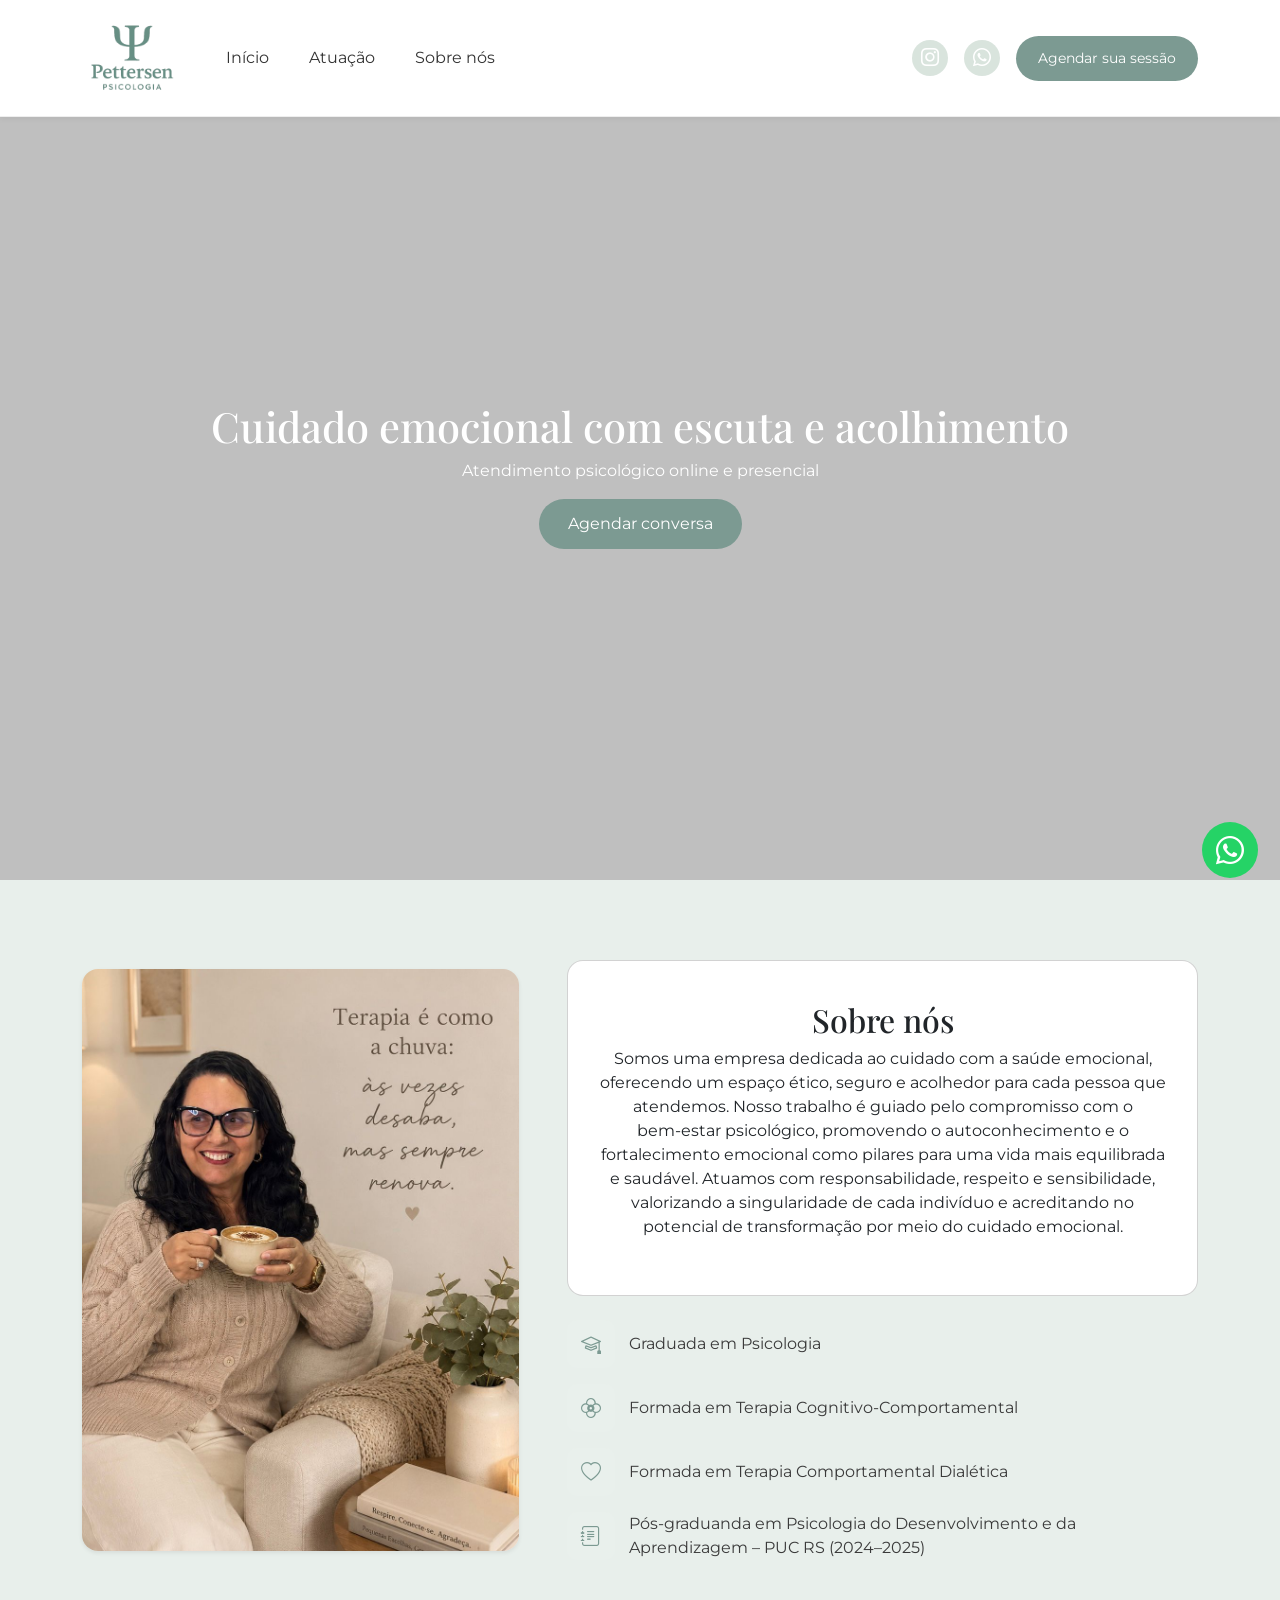
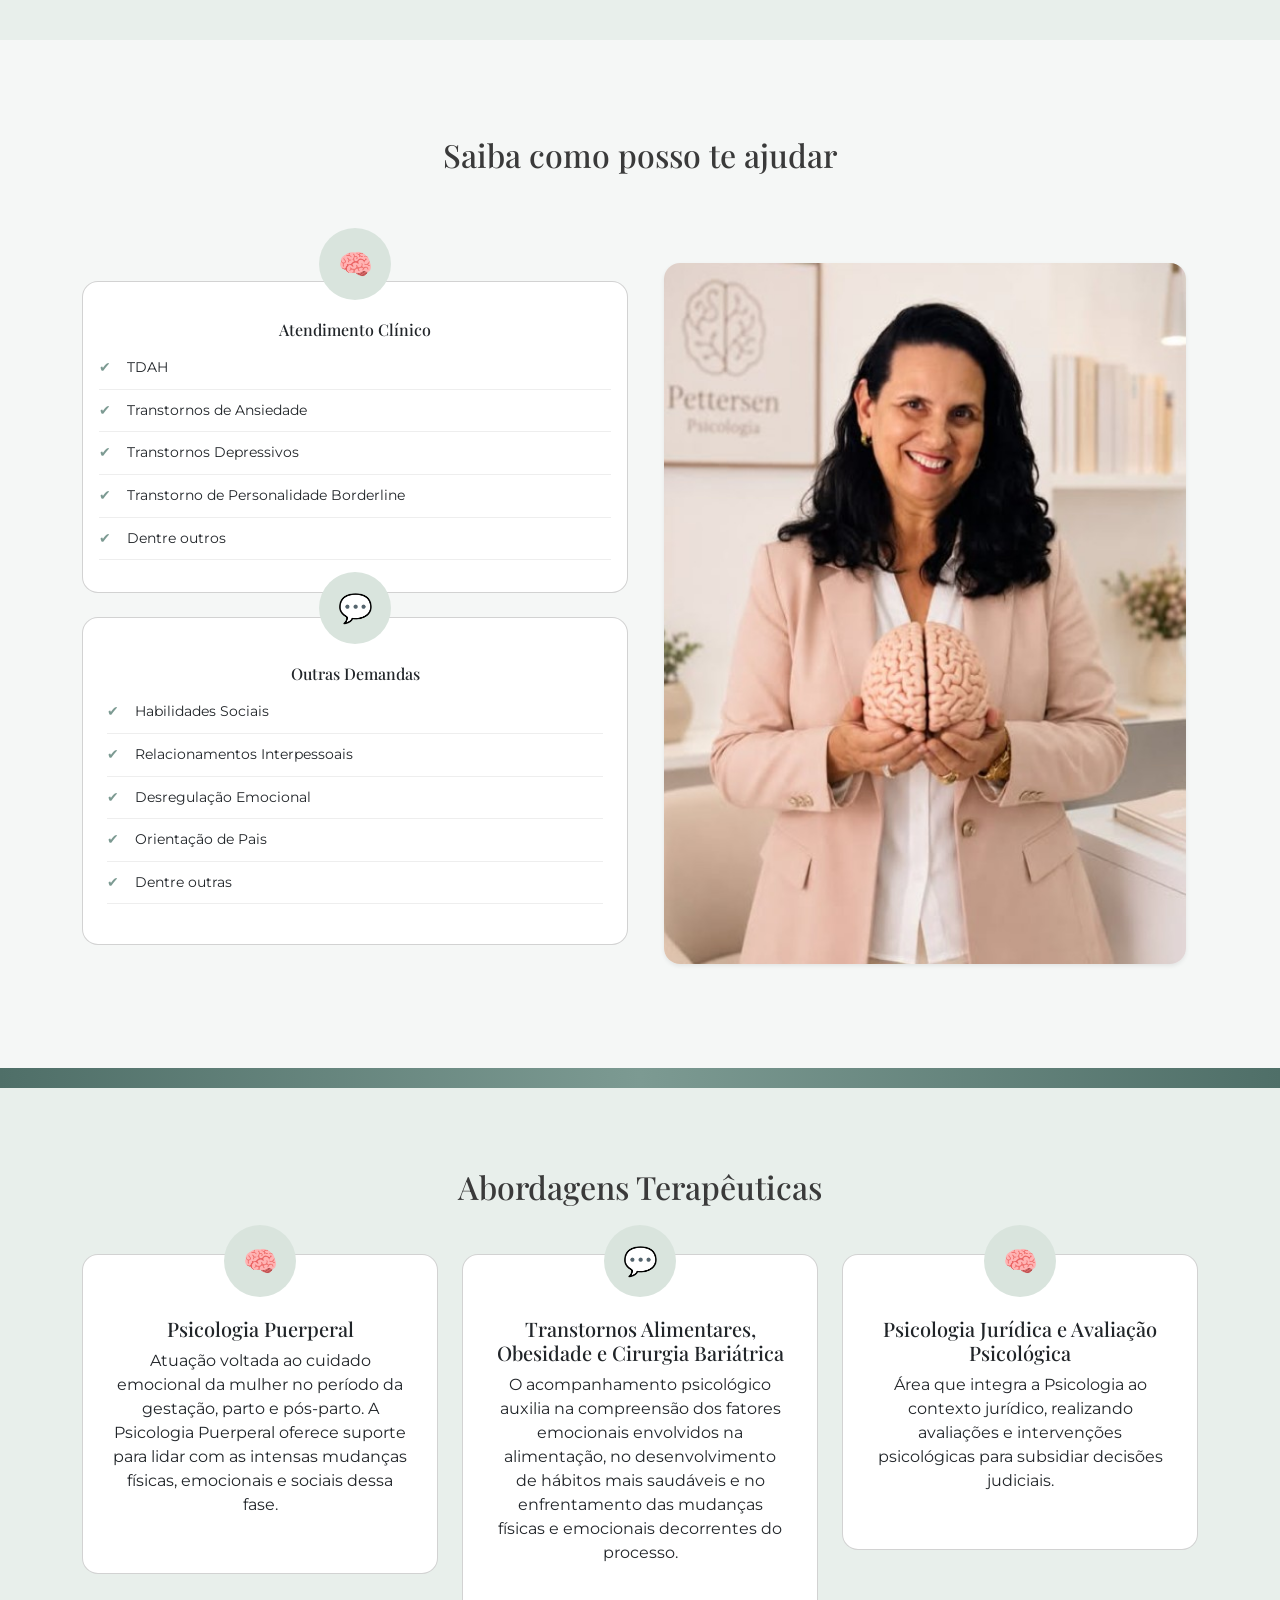
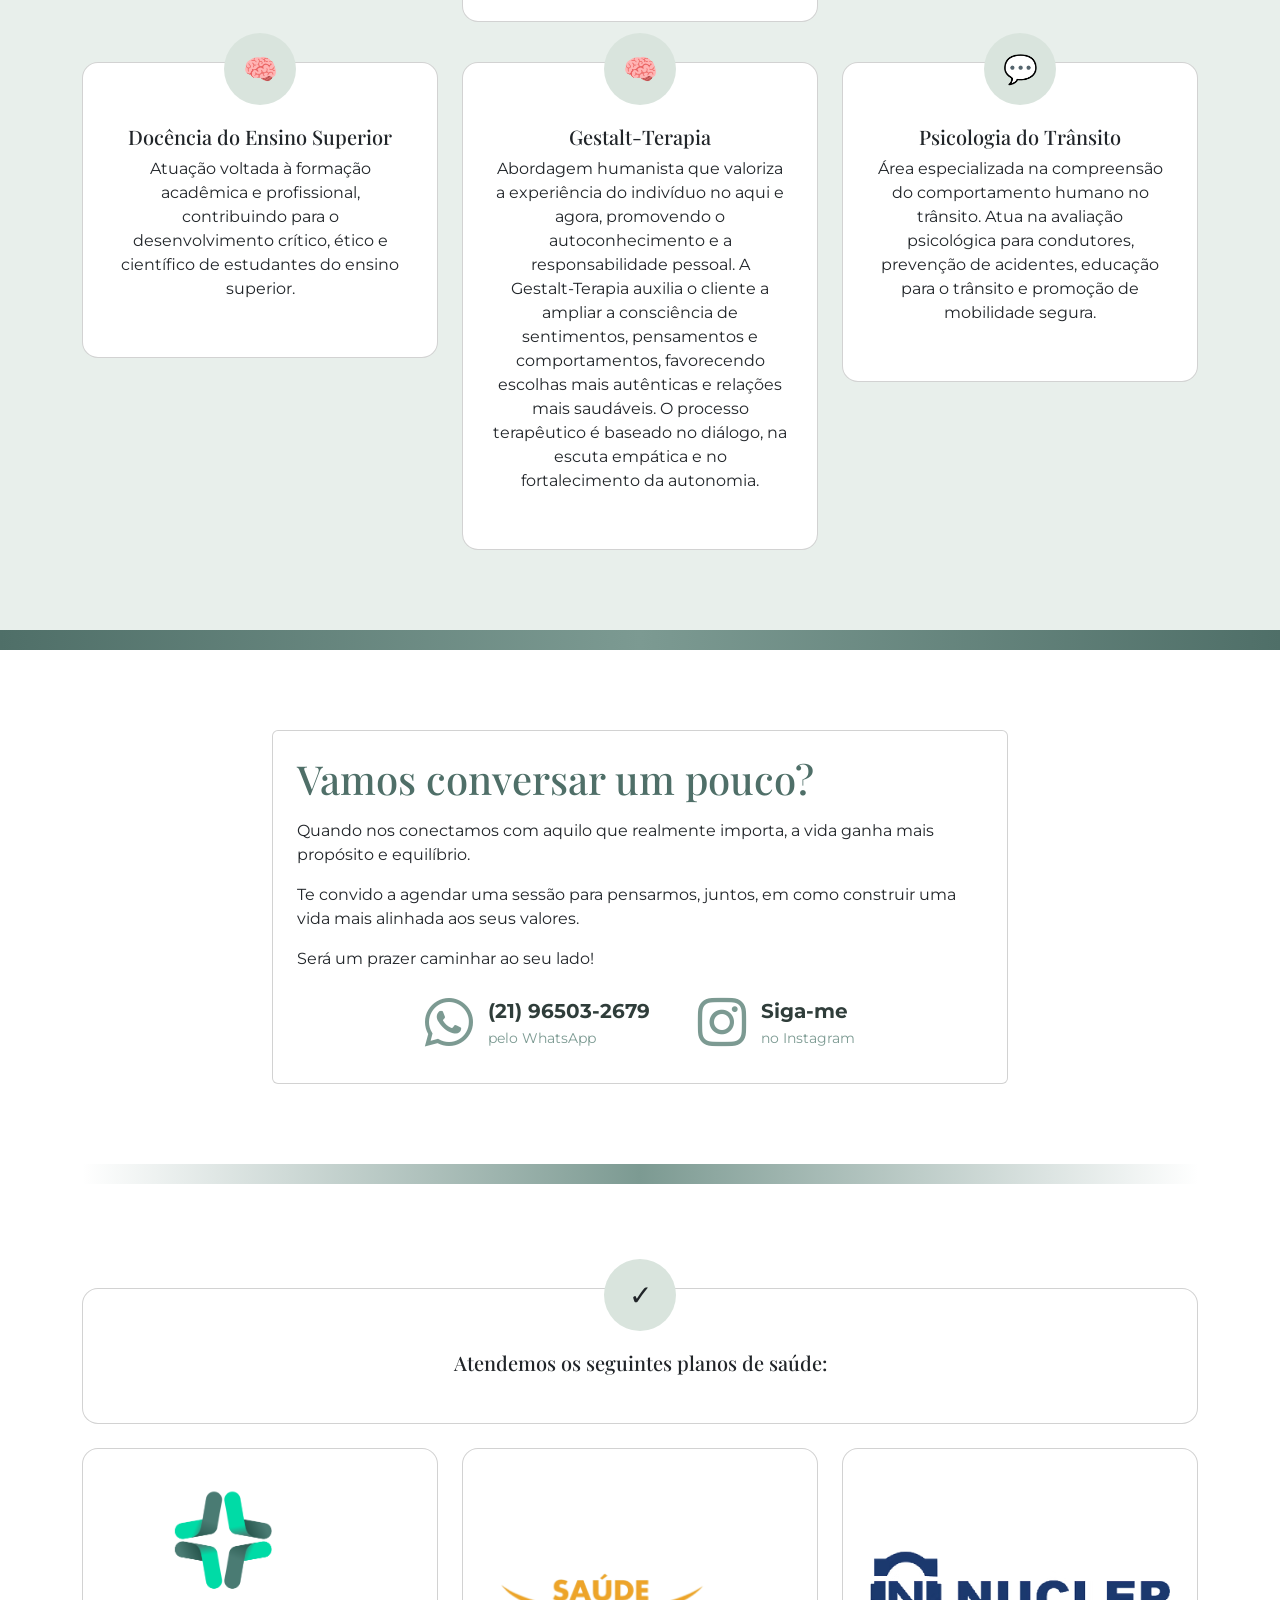
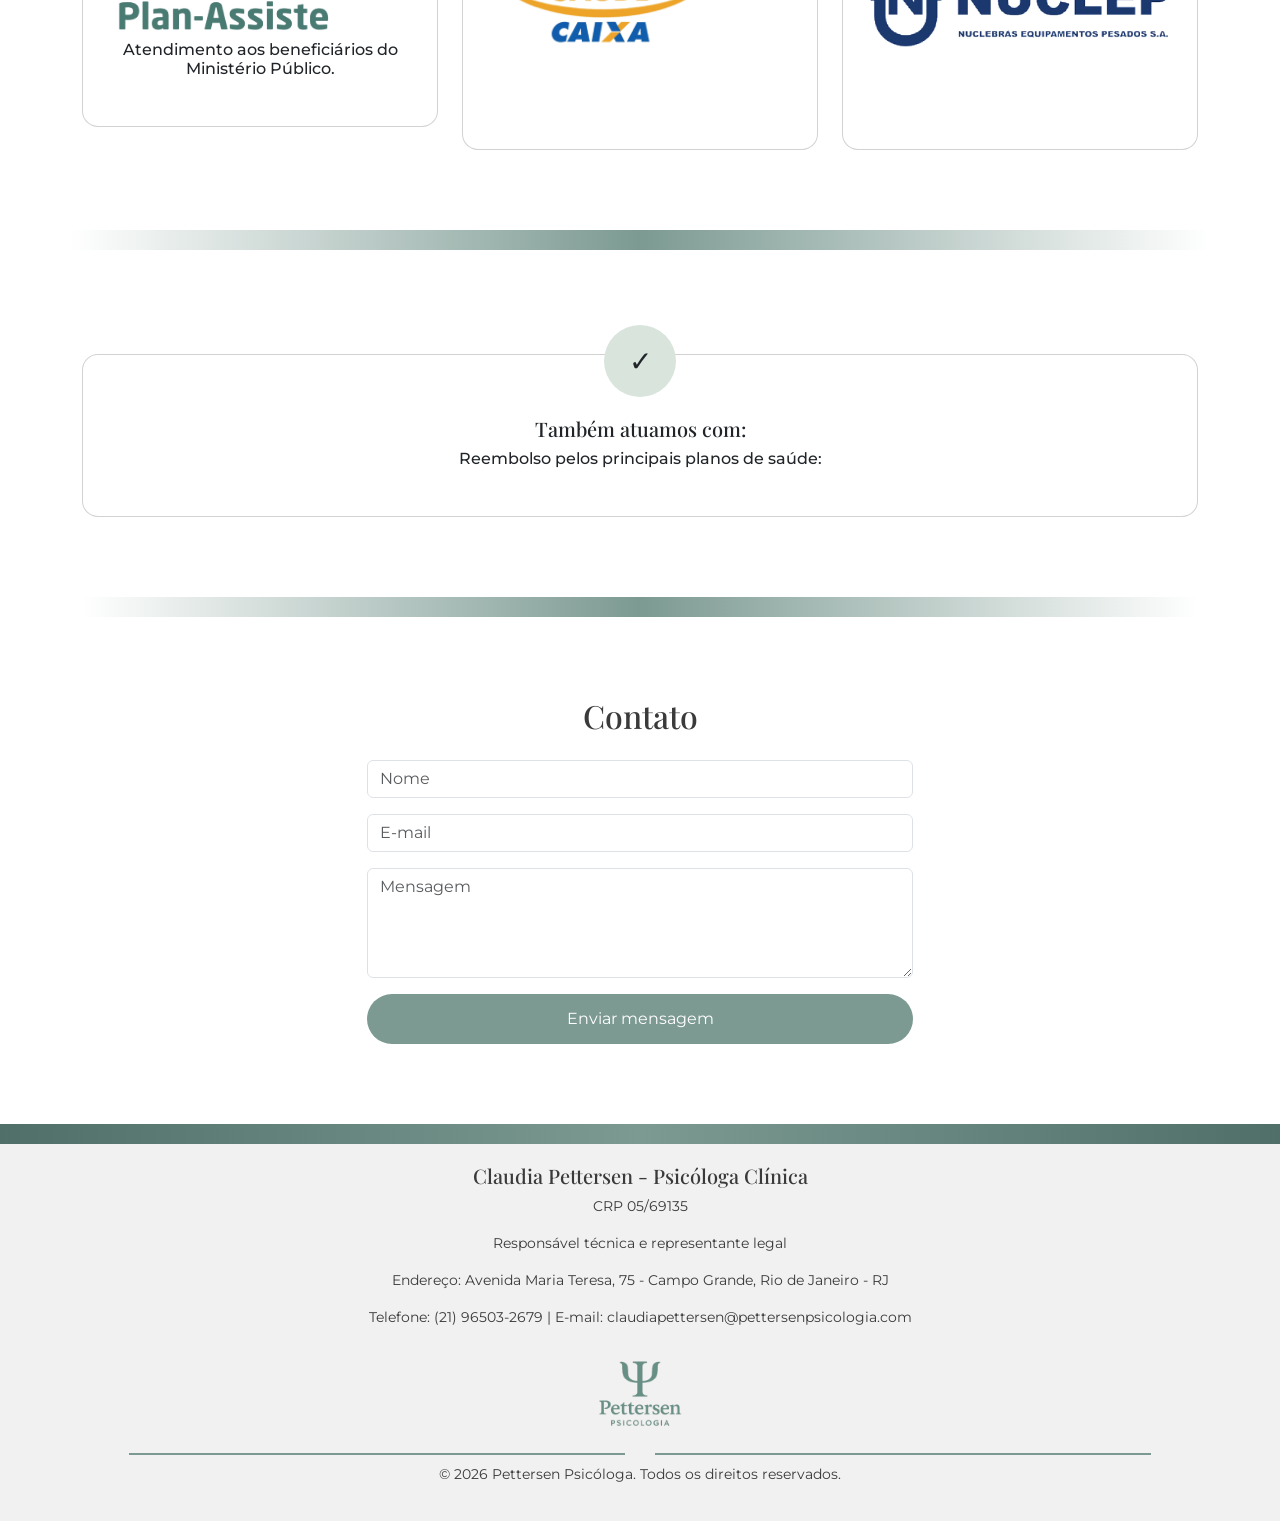
<file: index.html>
<!DOCTYPE html>
<html lang="pt-BR">

<head>
  <meta charset="UTF-8">
  <title>Pettersen Psicóloga</title>
  <meta name="viewport" content="width=device-width, initial-scale=1">
  <link rel="icon" href="Designer.png" type="image/png">
  <!-- Bootstrap -->
  <link href="https://cdn.jsdelivr.net/npm/bootstrap@5.3.3/dist/css/bootstrap.min.css" rel="stylesheet">

  <!-- Bootstrap Icons -->
  <link href="https://cdn.jsdelivr.net/npm/bootstrap-icons@1.11.3/font/bootstrap-icons.css" rel="stylesheet">

  <!-- Google Fonts (igual ao estilo do site referência) -->
  <link
    href="https://fonts.googleapis.com/css2?family=Playfair+Display:wght@400;500&family=Montserrat:wght@300;400;500&display=swap"
    rel="stylesheet">

  <!-- AOS (Animações) -->
  <link href="https://cdn.jsdelivr.net/npm/aos@2.3.4/dist/aos.css" rel="stylesheet">

  <link rel="stylesheet" href="style.css">



</head>

<body>

  <!-- NAVBAR -->


  <nav class="navbar navbar-expand-lg fixed-top menu-custom ">
    <div class="container menu-container">

      <!-- LOGO (sempre visível) -->
      <div class="menu-logo">
        <img src="imagens/Designer.png" alt="Claudia Pettersen">
        <!-- <div class="logo-texto">
        <strong>Claudia Pettersen</strong>
        <small>Psicóloga Clínica</small>
      </div> -->
      </div>

      <!-- BOTÃO HAMBURGER (mobile) -->

      <!-- <button
      class="navbar-toggler menu-toggler-custom"
      type="button"
      data-bs-toggle="collapse"
      data-bs-target="#menuMobile"
      aria-label="Abrir menu">
      <span class="navbar-toggler-icon"></span>
    </button> -->
      <button class="navbar-toggler menu-toggler-custom" type="button" data-bs-toggle="collapse"
        data-bs-target="#menuMobile" aria-label="Abrir menu">
        <i class="bi bi-list fs-2"></i>
      </button>




      <!-- S -->
      <div class="collapse navbar-collapse" id="menuMobile">


        <ul class="menu-links">
          <li><a href="#home">Início</a></li>
          <li><a href="#ajuda">Atuação</a></li>
          <li><a href="#sobre">Sobre nós</a></li>
        </ul>

        <div class="menu-acoes">
          <a href="https://instagram.com/draclaudiapettersenpsicologa" target="_blank">

            <i class="bi bi-instagram"></i>
          </a>

          <a href="https://wa.me/5521965032679" target="_blank">
            <i class="bi bi-whatsapp"></i>
          </a>

          <a href="#contato" class="btn-agendar">
            Agendar sua sessão
          </a>
        </div>

      </div>
    </div>
  </nav>





  <!-- HERO -->
  <section class="hero">
    <div class="overlay"></div>
    <div class="container hero-content" data-aos="fade-up">
      <h1>Cuidado emocional com escuta e acolhimento</h1>
      <p>Atendimento psicológico online e presencial</p>
      <a href="#contato" class="btn btn-hero">Agendar conversa</a>
    </div>
  </section>

  <!-- SOBRE -->
  <section id="sobre" class="section bg-greenLight">
    <div class="container">
      <div class="row align-items-center g-5">
        <div class="col-md-5" data-aos="fade-right">
          <!-- FOTO PROFISSIONAL -->
          <img src="imagens/foto1.jpeg" alt="Psicóloga Claudia Pettersen" class="img-fluid foto-perfil shadow-sm ">
        </div>
        <div class="col-md-7" data-aos="fade-left">


          <div class="row justify-content-center g-4">
            <div class="col-md-12" data-aos="fade-up">
              <div class="card ajuda-card">
                <h2>Sobre nós</h2>
                <p>
                  Somos uma empresa dedicada ao cuidado com a saúde emocional, oferecendo um espaço ético, seguro e
                  acolhedor para cada pessoa que atendemos. Nosso trabalho é guiado pelo compromisso com o bem‑estar
                  psicológico, promovendo o autoconhecimento e o fortalecimento emocional como pilares para uma vida
                  mais equilibrada e saudável. Atuamos com responsabilidade, respeito e sensibilidade, valorizando a
                  singularidade de cada indivíduo e acreditando no potencial de transformação por meio do cuidado
                  emocional.
                </p>

              </div>
            </div>
          </div>


          <div class="qualificacoes mt-4">

            <div class="qualificacao-item">
              <div class="qualificacao-icone">
                <i class="bi bi-mortarboard"></i>
              </div>
              <span>Graduada em Psicologia</span>
            </div>

            <div class="qualificacao-item">
              <div class="qualificacao-icone">
                <i class="bi bi-flower2"></i>
              </div>
              <span>Formada em Terapia Cognitivo-Comportamental</span>
            </div>

            <div class="qualificacao-item">
              <div class="qualificacao-icone">
                <i class="bi bi-heart"></i>
              </div>
              <span>Formada em Terapia Comportamental Dialética</span>
            </div>

            <div class="qualificacao-item">
              <div class="qualificacao-icone">
                <i class="bi bi-journal-text"></i>
              </div>
              <span>
                Pós-graduanda em Psicologia do Desenvolvimento e da Aprendizagem – PUC RS (2024–2025)
              </span>
            </div>

          </div>

        </div>
      </div>
    </div>
  </section>



  <!-- SAIBA COMO POSSO TE AJUDAR -->
  <section id="ajuda" class="section bg-green">
    <div class="container">
      <h2 class="text-center mb-5 p-3" data-aos="fade-up">Saiba como posso te ajudar</h2>

      <div class="row align-items-center g-4">

        <!-- COLUNA ESQUERDA - CARDS -->
        <div class="col-lg-6">

          <div class="card ajuda-card mb-4" data-aos="fade-right" data-aos-delay="300" style="padding: 1rem;">
            <div class="icone-topo">🧠</div>
            <h5 style="font-size: 1rem;">Atendimento Clínico</h5>
            <ul class="lista-ajuda" style="font-size: 0.9rem;">
              <li>TDAH</li>
              <li>Transtornos de Ansiedade</li>
              <li>Transtornos Depressivos</li>
              <li>Transtorno de Personalidade Borderline</li>
              <li>Dentre outros</li>
            </ul>
          </div>

          <div class="card ajuda-card p-4" data-aos="fade-right" data-aos-delay="300">
            <div class="icone-topo">💬</div>
            <h5 style="font-size: 1rem;">Outras Demandas</h5>
            <ul class="lista-ajuda" style="font-size: 0.9rem;">
              <li>Habilidades Sociais</li>
              <li>Relacionamentos Interpessoais</li>
              <li>Desregulação Emocional</li>
              <li>Orientação de Pais</li>
              <li>Dentre outras</li>
            </ul>
          </div>

        </div>

        <!-- COLUNA DIREITA - FOTO -->
        <div class="col-lg-6 text-center p-4" data-aos="fade-left" data-aos-delay="300">
          <img src="imagens/Imagem2.jpg" alt="Psicóloga Claudia Pettersen" class="img-fluid foto-perfil shadow-sm"
            style="width: auto; height: auto;">
        </div>



      </div>


    </div>
  </section>
  <section class="section-divider-solid"></section>
  <section class="section bg-greenLight" style="background: var(--section-verde-claro);">
    <div class="container">
      <h2 class="text-center mb-5" data-aos="fade-up">Abordagens Terapêuticas</h2>
      <div class="row justify-content-center g-4">
        <div class="col-md-4" data-aos="fade-up">
          <div class="card ajuda-card">
            <div class="icone-topo">🧠</div>
            <h5>Psicologia Puerperal</h5>
            <p>Atuação voltada ao cuidado emocional da mulher no período da gestação, parto e pós-parto. A Psicologia
              Puerperal oferece suporte para lidar com as intensas mudanças físicas, emocionais e sociais dessa fase.
            </p>
          </div>
        </div>

        <div class="col-md-4" data-aos="fade-up" data-aos-delay="150">
          <div class="card ajuda-card">
            <div class="icone-topo">💬</div>
            <h5>Transtornos Alimentares, Obesidade e Cirurgia Bariátrica</h5>
            <p>O acompanhamento psicológico auxilia na compreensão dos fatores emocionais envolvidos na alimentação, no
              desenvolvimento de hábitos mais saudáveis e no enfrentamento das mudanças físicas e emocionais decorrentes
              do processo.</p>
          </div>
        </div>
        <div class="col-md-4" data-aos="fade-up" data-aos-delay="300">
          <div class="card ajuda-card">
            <div class="icone-topo">🧠</div>
            <h5>Psicologia Jurídica e Avaliação Psicológica</h5>
            <p>Área que integra a Psicologia ao contexto jurídico, realizando avaliações e intervenções psicológicas
              para subsidiar decisões judiciais.</p>
          </div>
        </div>
      </div>

      <div style="height: 40px;"></div>

      <div class="row justify-content-center g-4">
        <div class="col-md-4" data-aos="fade-up">
          <div class="card ajuda-card">
            <div class="icone-topo">🧠</div>
            <h5>Docência do Ensino Superior</h5>
            <p>Atuação voltada à formação acadêmica e profissional, contribuindo para o desenvolvimento crítico, ético e
              científico de estudantes do ensino superior.</p>
          </div>
        </div>
        <div class="col-md-4" data-aos="fade-up" data-aos-delay="300">
          <div class="card ajuda-card">
            <div class="icone-topo">🧠</div>
            <h5>Gestalt-Terapia</h5>
            <p>Abordagem humanista que valoriza a experiência do indivíduo no aqui e agora, promovendo o
              autoconhecimento e a responsabilidade pessoal. A Gestalt‑Terapia auxilia o cliente a ampliar a consciência
              de sentimentos, pensamentos e comportamentos, favorecendo escolhas mais autênticas e relações mais
              saudáveis. O processo terapêutico é baseado no diálogo, na escuta empática e no fortalecimento da
              autonomia.</p>
          </div>
        </div>

        <div class="col-md-4" data-aos="fade-up" data-aos-delay="150">
          <div class="card ajuda-card">
            <div class="icone-topo">💬</div>
            <h5>Psicologia do Trânsito</h5>
            <p>Área especializada na compreensão do comportamento humano no trânsito. Atua na avaliação psicológica para
              condutores, prevenção de acidentes, educação para o trânsito e promoção de mobilidade segura.</p>
          </div>
        </div>

      </div>
    </div>
  </section>
  <section class="section-divider-solid"></section>

  <!-- CONTATO -->
  <section id="contato" class="section">
    <div class="container">
      <div class="row justify-content-center g-4">
        <div class="col-md-8" data-aos="fade-up">
          <div class="card contato-card p-4">
            <h2 class="verde-escuro-profundo">Vamos conversar um pouco?</h2>
            <p>Quando nos conectamos com aquilo que realmente importa, a vida ganha mais propósito e equilíbrio.</p>
            <p>Te convido a agendar uma sessão para pensarmos, juntos, em como construir uma vida mais alinhada aos seus
              valores.</p>
            <p>Será um prazer caminhar ao seu lado!</p>


            <div
              class="d-flex flex-column flex-md-row justify-content-center gap-3 gap-md-5 text-center text-md-start contato-icons">

              <a href="https://wa.me/5521965032679?text=Olá,%20gostaria%20de%20agendar%20uma%20consulta%20com%20a%20psicóloga%20Claudia%20Pettersen"
                target="_blank" class="contato-item">
                <i class="bi bi-whatsapp"></i>
                <div class="texto">
                  <strong>(21) 96503-2679</strong>
                  <span>pelo WhatsApp</span>
                </div>
              </a>

              <a href="https://instagram.com/draclaudiapettersenpsicologa" target="_blank" class="contato-item">
                <i class="bi bi-instagram"></i>
                <div class="texto">
                  <strong>Siga-me</strong>
                  <span>no Instagram</span>
                </div>
              </a>

            </div>

          </div>


        </div>
      </div>
      <section class="section-divider-strong"></section>


      <div class="row g-4 align-items-stretch my-4">

        <!-- CARD PLAN ASSISTE -->
        <div class="col-md-12" data-aos="fade-up">
          <div class="card ajuda-card convenio-card ">

            <div class="icone-topo icone-check">
              ✓
            </div>

            <h5>Atendemos os seguintes planos de saúde:</h5>

          </div>
        </div>

        <div class="col-md-4" data-aos="fade-up">
          <div class="card ajuda-card convenio-card h-80">
            <img src="imagens/PLANASSISTE.png" alt="Psicóloga Claudia Pettersen" class="img-fluid "
              style="max-width: 220px; height: auto;">

            <h6 class="texto-convenio">
              Atendimento aos beneficiários do Ministério Público.
            </h6>

          </div>
        </div>
        <div class="col-md-4" data-aos="fade-up">
          <div class="card ajuda-card convenio-card h-80">
            <img src="imagens/saude-caixa.png" alt="Psicóloga Claudia Pettersen" class="img-fluid "
              style="max-width: 220px; height: auto;">

           

          </div>
        </div>
        <div class="col-md-4" data-aos="fade-up">
          <div class="card ajuda-card convenio-card h-100 d-flex justify-content-center align-items-center">
            <img src="imagens/nuclep.avif" alt="Psicóloga Claudia Pettersen" class="img-fluid "
              style="max-width: 300px; height: auto;">



          </div>
        </div>

        <section class="section-divider-strong"></section>

        <!-- CARD REEMBOLSO -->
        <div class="col-md-12" data-aos="fade-up" data-aos-delay="150">
          <div class="card ajuda-card convenio-card h-100">

            <div class="icone-topo icone-check">
              ✓
            </div>

            <h5>Também atuamos com:</h5>

            <h6 class="texto-convenio">
              Reembolso pelos principais planos de saúde:
            </h6>

            

          </div>
        </div>

      </div>

      <section class="section-divider-strong"></section>

      <h2 class="text-center mb-4" data-aos="fade-up">Contato</h2>
      <div class="row justify-content-center">
        <div class="col-md-6" data-aos="fade-up">

          <form id="contatoForm">
            <input id="nome" class="form-control mb-3" placeholder="Nome" required>

            <input id="email" type="email" class="form-control mb-3" placeholder="E-mail" required>

            <textarea id="mensagem" class="form-control mb-3" rows="4" placeholder="Mensagem" required></textarea>

            <button type="submit" class="btn btn-hero w-100">
              Enviar mensagem
            </button>
          </form>

        </div>
      </div>

    </div>
  </section>
  <section class="section-divider-solid"></section>


  <!-- FOOTER -->
  <footer class="footer bg-greenLight text-center">
    <div class="row">
      <div class="col-md-12">
        <h5>Claudia Pettersen - Psicóloga Clínica</h5>
        <p>CRP 05/69135</p>
        <p>Responsável técnica e representante legal</p>
      </div>
    </div>
    <div class="row">
      <div class="col-md-12">
        <p>Endereço: Avenida Maria Teresa, 75 - Campo Grande, Rio de Janeiro - RJ</p>
        <p>Telefone: (21) 96503-2679 | E-mail: claudiapettersen@pettersenpsicologia.com</p>
      </div>
    </div>


    <div class="menu-logo justify-content-center ">
      <img src="imagens/Designer.png" alt="Claudia Pettersen" class="img-fluid">


    </div>


    <section class="section-divider-double"></section>
    <p>© 2026 Pettersen Psicóloga. Todos os direitos reservados.</p>
  </footer>

  <!-- WHATSAPP FLOAT -->
  <a href="https://wa.me/5521965032679?text=Olá,%20gostaria%20de%20agendar%20uma%20consulta%20com%20a%20psicóloga%20Claudia%20Pettersen"
    class="whatsapp-float" target="_blank">
    <i class="bi bi-whatsapp"></i>
  </a>

  <!-- JS -->
  <script src="https://cdn.jsdelivr.net/npm/bootstrap@5.3.3/dist/js/bootstrap.bundle.min.js"></script>
  <script src="https://cdn.jsdelivr.net/npm/aos@2.3.4/dist/aos.js"></script>
  <script src="https://code.jquery.com/jquery-3.7.1.min.js"></script>
  <script>AOS.init({ once: true });</script>



  <script>





    $(document).ready(function () {


      // Fecha o menu mobile ao clicar em qualquer link
      $('#menuMobile a').on('click', function () {
        $('#menuMobile').collapse('hide');
      });


      const menu = document.getElementById('menuMobile');
      const icon = document.querySelector('.menu-toggler-custom i');

      if (!menu || !icon) return;

      menu.addEventListener('shown.bs.collapse', () => {
        icon.classList.remove('bi-list');
        icon.classList.add('bi-x');
      });

      menu.addEventListener('hidden.bs.collapse', () => {
        icon.classList.remove('bi-x');
        icon.classList.add('bi-list');
      });


      $('#contatoForm').on('submit', function (e) {
        e.preventDefault();

        const nome = $('#nome').val().trim();
        const email = $('#email').val().trim();
        const mensagem = $('#mensagem').val().trim();

        const texto =
          `Olá, meu nome é ${nome}.\n` +
          `E-mail: ${email}\n\n` +
          `Mensagem:\n${mensagem}`;

        const numeroWhatsapp = '5521965032679';
        // 🔁 TROQUE pelo número real da Claudia Pettersen

        const url = `https://wa.me/${numeroWhatsapp}?text=${encodeURIComponent(texto)}`;

        window.open(url, '_blank');
      });

    });

  </script>
</body>

</html>
</file>
<file: style.css>
:root {
  --verde: #7c9a92;
  --verde-claro: #d9e4dd;
  --texto: #3a3a3a;
  --fundo: #7c9a92;
  --section-verde-claro: #d9e4dd98;
  --verde-escuro-profundo: #4F6F68;
  --verde-claro-suave: #B2C6C1;
  --fundo: #F5F7F6;
  --texto-principal: #2F3D3A;
  --titulos: #4F6F68;
  --botoes-principais: #7C9A92;
  --hover-botao: #4F6F68;
  --cards-secoes: #B2C6C1;
  --bege-rosado-suave: #D8CFC8; 
--cinza-escuro: #2F3D3A;
--cinza-neutro: #8F9A98;
--off-white-acolhedor: #F5F7F6;
}

body {
  font-family: 'Montserrat', sans-serif;
  color: var(--texto);
  padding-top: 70px;
}

h1, h2, h5 {
  font-family: 'Playfair Display', serif;
}

/* NAVBAR */
.navbar {
  background: #fff;
  box-shadow: 0 2px 6px rgba(0,0,0,.05);
}

.navbar-brand {
  font-family: 'Playfair Display';
  color: var(--verde);
}

/* HERO */
.hero {
  height: 90vh;
  background: url("https://images.unsplash.com/photo-1501004318641-b39e6451bec6") center/cover no-repeat;
  position: relative;
  display: flex;
  align-items: center;
}

.overlay {
  position: absolute;
  inset: 0;
  background: rgba(0,0,0,0.25);
}

.hero-content {
  position: relative;
  text-align: center;
  color: #fff;
}

.hero h1 {
  font-size: 2.6rem;
}

.btn-hero {
  background: var(--verde);
  color: #fff;
  padding: 12px 28px;
  border-radius: 30px;
  text-decoration: none;
}

/* SECTIONS */
.section {
  padding: 80px 0;
}

.bg-green {
  background: var(--fundo);
}
.bg-greenLight {
  background: var(--section-verde-claro);
}
.verde-escuro-profundo {
  color: var(--verde-escuro-profundo);
  font-size: 40px;
  margin-bottom: 16px;
}

/* FOTO */
.foto-perfil {
  border-radius: 16px;
  
}

/* AJUDA */
.ajuda-card {
  border-radius: 16px;
  padding: 40px 30px;
  text-align: center;
}

.icone-topo {
  width: 72px;
  height: 72px;
  background: var(--verde-claro);
  border-radius: 50%;
  display: flex;
  align-items: center;
  justify-content: center;
  font-size: 28px;
  margin: -70px auto 20px;
}

.lista-ajuda {
  list-style: none;
  padding: 0;
  text-align: left;
}

.lista-ajuda li {
  padding: 10px 0 10px 28px;
  border-bottom: 1px solid #eee;
  position: relative;
}

.lista-ajuda li::before {
  content: "✔";
  color: var(--verde);
  position: absolute;
  left: 0;
}

/* FOOTER */
.footer {
  background: #f1f1f1;
  text-align: center;
  padding: 20px;
  font-size: 14px;
}

/* WHATSAPP */
.whatsapp-float {
  position: fixed;
  bottom: 22px;
  right: 22px;
  background: #25d366;
  width: 56px;
  height: 56px;
  border-radius: 50%;
  color: #fff;
  display: flex;
  align-items: center;
  justify-content: center;
  font-size: 28px;
  z-index: 1000;
}
.qualificacoes {
  display: flex;
  flex-direction: column;
  gap: 16px;
}

.qualificacao-item {
  display: flex;
  align-items: center;
  gap: 14px;
  font-size: 16px;
}

.qualificacao-icone {
  width: 48px;
  height: 48px;
  background: #e9f0ec;
  border-radius: 10px;
  display: flex;
  align-items: center;
  justify-content: center;
  color: var(--verde);
  font-size: 20px;
  flex-shrink: 0;
}
/* MENU */
.menu-custom {
  background: #fff;
  border-bottom: 1px solid #eee;
}

@media (max-width: 991px) {
  .menu-container {
    flex-wrap: nowrap;
    
    display: flex;
    align-items: center

  }
}

.menu-container {
  display: flex;
  align-items: center;
  justify-content: space-between;
  gap: 44px;
}

/* LOGO */
@media (max-width: 991px) {

  .menu-logo {
    max-width: calc(70% - 60px);
  }

  .logo-texto strong {
    font-size: 16px;
  }

  .logo-texto small {
    font-size: 12px;
  }

  
  .btn-agendar {
    display: none !important;
  }


}
.menu-logo {
  display: flex;
  align-items: center;
  gap: 12px;
}

.menu-logo img {
  height: 100px;
}

.logo-texto {
  display: flex;
  flex-direction: column;
  line-height: 1.1;
}

.logo-texto strong {
  font-family: 'Playfair Display', serif;
  font-size: 18px;
  color: var(--verde);
}

.logo-texto small {
  font-size: 13px;
  color: #666;
}

/* LINKS CENTRAIS */
.menu-links {
  display: flex;
  gap: 40px;
  list-style: none;
  margin: 0;
  padding: 0;
    margin-right: 60px;
}

.menu-links a {
  text-decoration: none;
  color: #333;
  font-weight: 400;
  position: relative;
}

.menu-links a::after {
  content: "";
  position: absolute;
  bottom: -8px;
  left: 0;
  width: 0;
  height: 2px;
  background: var(--verde);
  transition: 0.3s;
}

.menu-links a:hover::after {
  width: 100%;
}

/* AÇÕES */
.menu-acoes {
  margin-left: auto;
  display: flex;
  align-items: center;
  gap: 16px;
}

.menu-acoes i {
  font-size: 18px;
  color: #fff;
}

.menu-acoes a:not(.btn-agendar) {
  background: var(--verde-claro);
  width: 36px;
  height: 36px;
  border-radius: 50%;
  display: flex;
  align-items: center;
  justify-content: center;
}

.btn-agendar {
  background: var(--verde);
  color: #fff;
  padding: 12px 22px;
  border-radius: 30px;
  text-decoration: none;
  font-size: 14px;
}
/* HAMBURGER CUSTOM */
.navbar-toggler {
  border: none;
}

.navbar-toggler-icon {
  width: 28px;
  height: 28px;
}

/* MOBILE */
@media (max-width: 991px) {

  /* menu abre em coluna */
  .navbar-collapse {
    margin-top: 16px;
    padding: 20px 0;
    border-top: 1px solid #eee;
  }

  .menu-links {
    flex-direction: column;
    align-items: flex-start;
    gap: 20px;
    margin-bottom: 20px;
  }

  .menu-acoes {
    flex-direction: column;
    align-items: flex-start;
    gap: 16px;
  }

  .btn-agendar {
    width: 100%;
    text-align: center;
  }
}

/* GARANTE QUE O BOTÃO APAREÇA */
.navbar-toggler {
  border: none;
}

.navbar-toggler-icon {
  background-image: url("data:image/svg+xml,%3Csvg viewBox='0 0 30 30' xmlns='http://www.w3.org/2000/svg'%3E%3Cpath stroke='rgba(124,154,146, 1)' stroke-width='2' stroke-linecap='round' stroke-miterlimit='10' d='M4 7h22M4 15h22M4 23h22'/%3E%3C/svg%3E");
  width: 30px;
  height: 30px;
}

html, body {
  max-width: 100%;
  overflow-x: hidden;
}
.contato-item {
  display: flex;
  align-items: center;
  gap: 15px;
  text-decoration: none;
  color: #2F3D3A;
  transition: transform 0.3s ease;
}

.contato-item i {
  font-size: 48px;
  color: #7C9A92;
  transition: transform 0.3s ease, color 0.3s ease;
}

.contato-item strong {
  font-size: 20px;
  display: block;
}

.contato-item span {
  font-size: 14px;
  color: #7C9A92;
}

/* EFEITO HOVER */
.contato-item:hover {
  transform: scale(1.08);
}

.contato-item:hover i {
  transform: scale(1.15);
  color: #4F6F68;
}

.section-divider {
  width: 100%;
  height: 20px;
  background: linear-gradient(
    180deg,
    rgba(34, 156, 124, 0.15) 0%,
    rgba(124, 154, 146, 0.05) 50%,
    rgba(245, 247, 246, 1) 100%
  );
  
}

.section-divider-strong {
  width: 100%;
  height: 20px;
  background: linear-gradient(
    to right,
    transparent,
    #7C9A92,
    transparent
  );
  margin: 80px 0;
}
.section-divider-solid {
  width: 100%;
  height: 20px;
  background: linear-gradient(
    90deg,
    #4F6F68,
    #7C9A92,
    #4F6F68
  );
}
.section-divider-double {
  width: 100%;
  height: 20px;
  display: flex;
  align-items: center;
  justify-content: center;
}

.section-divider-double::before,
.section-divider-double::after {
  content: "";
  width: 40%;
  height: 2px;
  background-color: #7C9A92;
}

.section-divider-double::before {
  margin-right: 15px;
}

.section-divider-double::after {
  margin-left: 15px;
}
</file>
